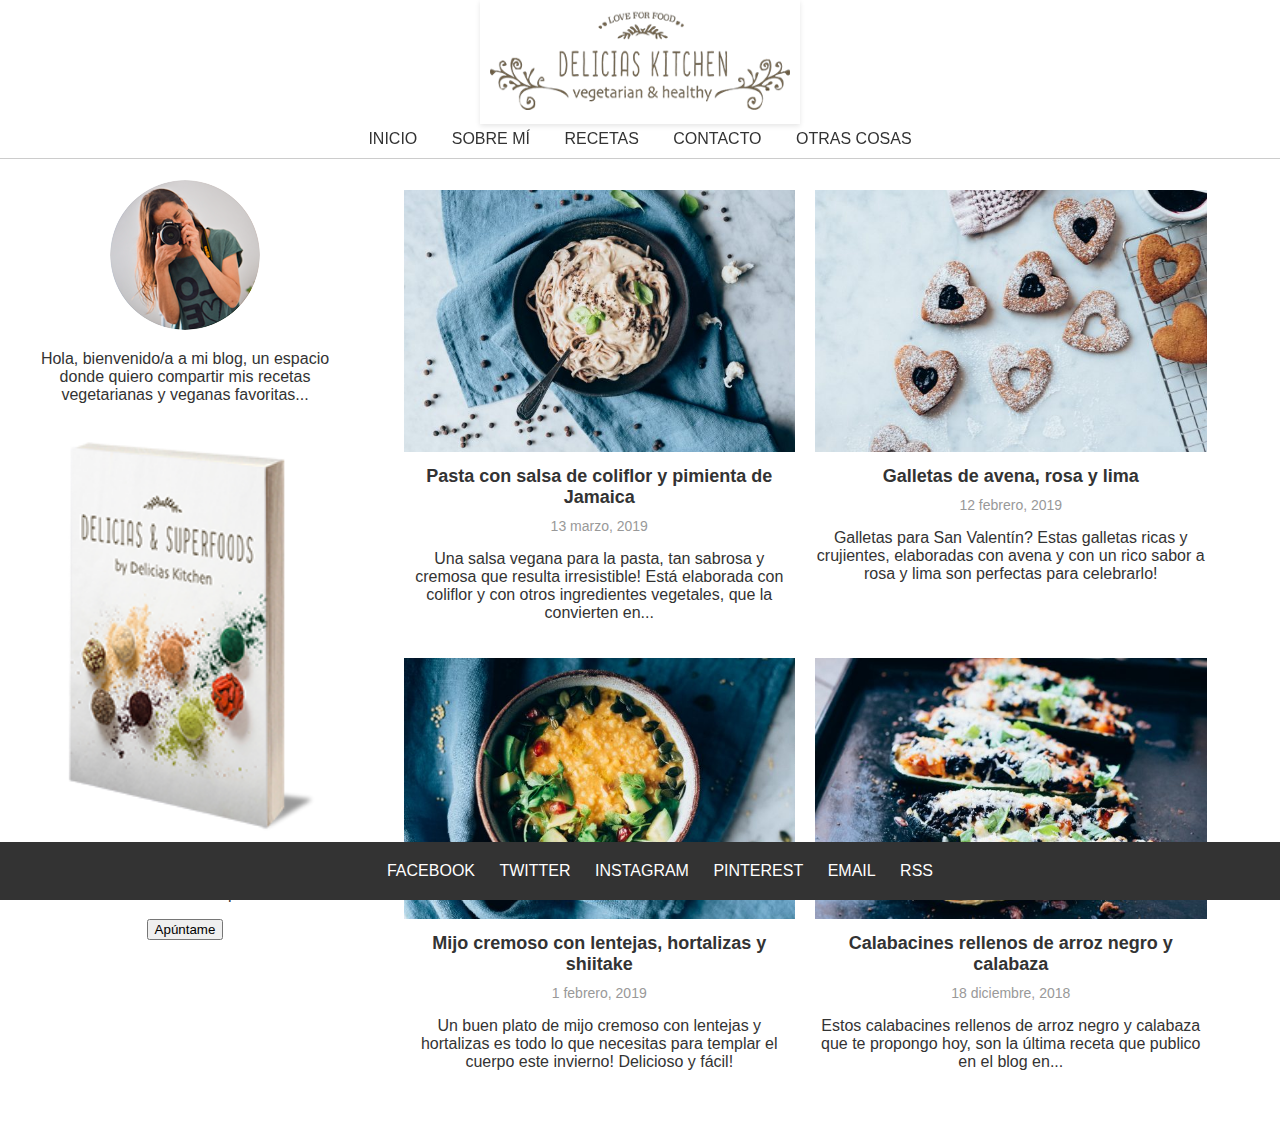
<file: index.html>
<!DOCTYPE html>
<html lang="es">
<head>
    <meta charset="UTF-8">
    <meta name="viewport" content="width=device-width, initial-scale=1.0">
    <title>Delicias Kitchen</title>
    <link href="https://cdnjs.cloudflare.com/ajax/libs/font-awesome/5.15.3/css/all.min.css" rel="stylesheet" />
    <link rel="stylesheet" href="css/estilo.css">
</head>
<body>
    <div class="logo-container">
        <img alt="Delicias Kitchen Logo" height="100" src="imagenes/Logo-Delicias.png" width="300" />
    </div>
    <div class="nav">
        <a href="#">INICIO</a>
        <a href="listado/listado.html">SOBRE MÍ</a>
        <a href="listado/listado.html">RECETAS</a>
        <a href="contacto/contacto.html">CONTACTO</a>
        <a href="#">OTRAS COSAS</a>
    </div>
    <div class="content">
        <div class="sidebar">
            <div class="about-me">
                <img alt="About Me Image" height="150" src="imagenes/isagil.png" width="150" />
                <p>
                    Hola, bienvenido/a a mi blog, un espacio donde quiero compartir mis recetas vegetarianas y veganas favoritas...
                </p>
            </div>
            <div class="subscribe">
                <img alt="Subscribe Image" height="300" src="imagenes/libro.png" width="200" />
                <p>
                    Y consigue GRATIS mi eBook con 10 recetas exclusivas con superalimentos.
                </p>
                <button>Apúntame</button>
            </div>
        </div>
        <div class="main-content">
            <div class="post-container">
                <div class="post">
                    <img alt="Pasta con salsa de coliflor y pimienta de Jamaica" height="200" src="imagenes/Pasta.jpg" width="300" />
                    <div class="post-title">
                        <a href="listado/listado.html">Pasta con salsa de coliflor y pimienta de Jamaica</a>
                    </div>
                    <div class="post-date">13 marzo, 2019</div>
                    <p>
                        Una salsa vegana para la pasta, tan sabrosa y cremosa que resulta irresistible! Está elaborada con coliflor y con otros ingredientes vegetales, que la convierten en...
                    </p>
                </div>
                <div class="post">
                    <img alt="Galletas de avena, rosa y lima" height="200" src="imagenes/galletas.jpg" width="300" />
                    <div class="post-title">
                        <a href="listado/listado.html">Galletas de avena, rosa y lima</a>
                    </div>
                    <div class="post-date">12 febrero, 2019</div>
                    <p>
                        Galletas para San Valentín? Estas galletas ricas y crujientes, elaboradas con avena y con un rico sabor a rosa y lima son perfectas para celebrarlo!
                    </p>
                </div>
                <div class="post">
                    <img alt="Mijo cremoso con lentejas, hortalizas y shiitake" height="200" src="imagenes/mijo.jpg" width="300" />
                    <div class="post-title">
                        <a href="listado/listado.html">Mijo cremoso con lentejas, hortalizas y shiitake</a>
                    </div>
                    <div class="post-date">1 febrero, 2019</div>
                    <p>
                        Un buen plato de mijo cremoso con lentejas y hortalizas es todo lo que necesitas para templar el cuerpo este invierno! Delicioso y fácil!
                    </p>
                </div>
                <div class="post">
                    <img alt="Calabacines rellenos de arroz negro y calabaza" height="200" src="imagenes/calabacines.jpg" width="300" />
                    <div class="post-title">
                        <a href="listado/listado.html">Calabacines rellenos de arroz negro y calabaza</a>
                    </div>
                    <div class="post-date">18 diciembre, 2018</div>
                    <p>
                        Estos calabacines rellenos de arroz negro y calabaza que te propongo hoy, son la última receta que publico en el blog en...
                    </p>
                </div>
            </div>
        </div>
    </div>
    <div class="footer">
        <a href="#">FACEBOOK</a>
        <a href="#">TWITTER</a>
        <a href="#">INSTAGRAM</a>
        <a href="#">PINTEREST</a>
        <a href="#">EMAIL</a>
        <a href="#">RSS</a>
    </div>
</body>
</html>
</file>
<file: css/estilo.css>
body {
    font-family: Arial, sans-serif;
    margin: 0;
    padding: 0;
    background-color: #fff;
    color: #333;
    padding-top: 80px;
    background-size: cover;
    background-attachment: fixed;
    min-height: 100vh;
}

.header {
    text-align: center;
    padding: 20px;
    background-color: #fff;
}

.header img {
    max-width: 100%;
}

.nav {
    text-align: center;
    padding: 10px 0;
    border-bottom: 1px solid #ccc;
    background-color: #fff;
    position: fixed;
    width: 100%;
    top: 120px;
    z-index: 1000;
    background-color: rgba(255, 255, 255, 0.9);
}

.nav a {
    margin: 0 15px;
    text-decoration: none;
    color: #333;
    transition: color 0.3s;
}

.nav a:hover {
    color: #7ABA96;
}

.content {
    display: flex;
    justify-content: center;
    padding: 80px 20px 20px;
    background-color: #fff;
}

.sidebar {
    width: 25%;
    padding: 20px;
}

.main-content {
    width: 75%;
    padding: 20px;
}

.about-me,
.subscribe {
    text-align: center;
    margin-bottom: 20px;
}

.about-me img,
.subscribe img {
    border-radius: 50%;
    width: 150px;
    height: 150px;
}

.subscribe img {
    border-radius: 0;
    width: 100%;
    height: auto;
}

.post {
    margin-bottom: 20px;
    text-align: center;
}

.post img {
    width: 100%;
    height: auto;
}

.post-title {
    font-size: 18px;
    font-weight: bold;
    margin: 10px 0;
}

.post-title a {
    text-decoration: none;
    color: #333;
    transition: color 0.3s;
}

.post-title a:hover {
    color: #7ABA96;
}

.post-date {
    font-size: 14px;
    color: #999;
    margin-bottom: 10px;
}

.post-container {
    display: flex;
    flex-wrap: wrap;
    justify-content: center;
}

.post {
    width: 45%;
    margin: 10px;
}

.footer {
    background-color: #333;
    color: #fff;
    text-align: center;
    padding: 20px;
    position: fixed;
    width: 100%;
    bottom: 0;
}

.footer a {
    color: #fff;
    margin: 0 10px;
    text-decoration: none;
    transition: color 0.3s;
}

.footer a:hover {
    color: #7ABA96;
}

.logo-container {
    text-align: center;
    position: fixed;
    top: 0;
    left: 50%;
    transform: translateX(-50%);
    z-index: 2000;
    margin-bottom: 20px;
    background-color: #fff;
    padding: 10px;
    box-shadow: 0 2px 5px rgba(0, 0, 0, 0.1);
    background-color: rgba(255, 255, 255, 0.8);
}
</file>
